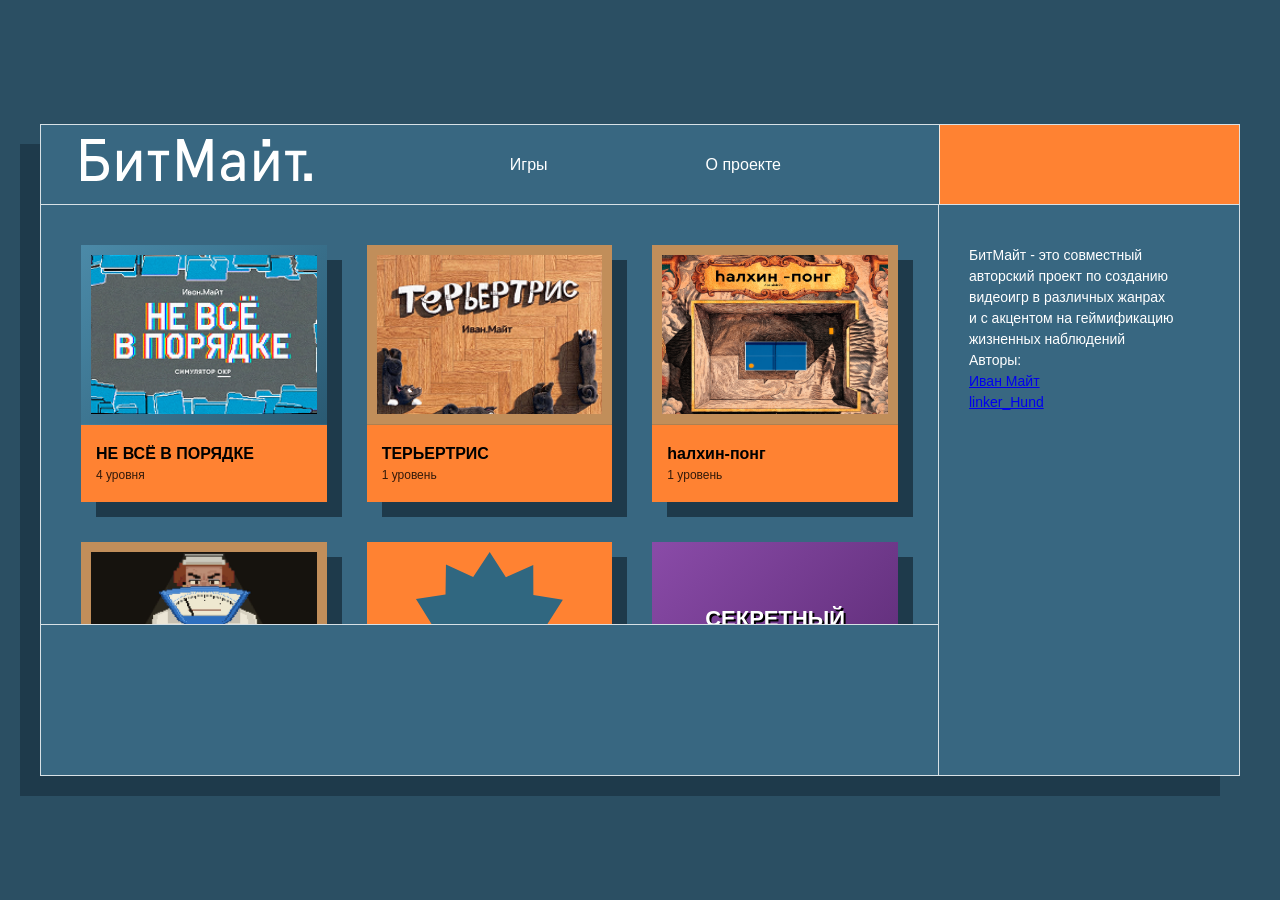
<file: index.html>
<!doctype html>
<html lang="ru">
    <head>
        <meta charset="UTF-8" />
        <meta name="viewport" content="width=device-width, initial-scale=1.0" />
        <title>БитМайт.</title>
        <link rel="icon" type="image/png" href="favicon.png" />
        <link rel="stylesheet" href="styles.css" />
        <!-- Yandex.Metrika counter -->
        <script type="text/javascript">
            (function(m,e,t,r,i,k,a){
                m[i]=m[i]||function(){(m[i].a=m[i].a||[]).push(arguments)};
                m[i].l=1*new Date();
                for (var j = 0; j < document.scripts.length; j++) {if (document.scripts[j].src === r) { return; }}
                k=e.createElement(t),a=e.getElementsByTagName(t)[0],k.async=1,k.src=r,a.parentNode.insertBefore(k,a)
            })(window, document,'script','https://mc.yandex.ru/metrika/tag.js?id=112335106', 'ym');
        
            ym(112335106, 'init', {ssr:true, webvisor:true, clickmap:true, ecommerce:"dataLayer", referrer: document.referrer, url: location.href, accurateTrackBounce:true, trackLinks:true});
        </script>
<noscript><div><img src="https://mc.yandex.ru/watch/112335106" style="position:absolute; left:-9999px;" alt="" /></div></noscript>
<!-- /Yandex.Metrika counter -->
    </head>
    <body>
        <div class="site-container">
            <!-- Шапка -->
            <header class="header">
                <div class="logo-nav-wrapper">
                    <a href="/" class="logo">
                        <svg
                            version="1.1"
                            id="Layer_1"
                            xmlns="http://www.w3.org/2000/svg"
                            xmlns:xlink="http://www.w3.org/1999/xlink"
                            x="0px"
                            y="0px"
                            viewBox="0 0 602.39 109.59"
                            style="enable-background: new 0 0 602.39 109.59"
                            xml:space="preserve"
                        >
                            <title>БитМайт.</title>
                            <style type="text/css">
                                .st0 {
                                    fill: currentColor;
                                }
                            </style>
                            <g>
                                <path
                                    class="st0"
                                    d="M62.62,0v13.15H13.78v31.47h25.21c10.65,0,18.99,2.87,25.05,8.61c6.05,5.74,9.08,13.67,9.08,23.8
                                    c0,10.12-3.03,18.08-9.08,23.88c-6.05,5.79-14.4,8.69-25.05,8.69H0V0H62.62z M13.78,57.77v38.67h23.17
                                    c14.61,0,21.92-6.47,21.92-19.41c0-12.84-7.31-19.26-21.92-19.26H13.78z"
                                />
                            </g>
                            <g>
                                <path
                                    class="st0"
                                    d="M93.78,30.69h13.15v58.24l36.32-58.24h13.78v78.91h-13.15V51.35l-36.32,58.24H93.78V30.69z"
                                />
                            </g>
                            <g>
                                <path
                                    class="st0"
                                    d="M174.41,42.59v-11.9h55.42v11.9H208.7v67.01h-13.15V42.59H174.41z"
                                />
                            </g>
                            <g>
                                <path
                                    class="st0"
                                    d="M250.97,0h16.91l29.28,77.19L326.43,0h16.91v109.59h-13.78V29.75l-27.55,69.83h-9.71l-27.55-69.83v79.85
                                    h-13.78V0z"
                                />
                            </g>
                            <g>
                                <path
                                    class="st0"
                                    d="M426.95,59.18v50.41h-10.33l-2.19-11.12c-5.74,8.25-13.99,12.37-24.74,12.37c-7.1,0-12.94-1.98-17.54-5.95
                                    c-4.59-3.97-6.89-9.97-6.89-18c0-8.35,3.18-14.74,9.55-19.18c6.37-4.44,15.08-6.65,26.15-6.65h12.84v-3.44
                                    c0-10.85-5.74-16.28-17.22-16.28c-4.18,0-7.75,1.1-10.72,3.29c-2.97,2.19-4.88,5.22-5.71,9.08l-11.59-2.66
                                    c1.04-6.68,4.12-11.95,9.24-15.81c5.11-3.86,11.38-5.79,18.79-5.79c9.18,0,16.54,2.45,22.08,7.36
                                    C424.18,41.7,426.95,49.16,426.95,59.18z M378.72,86.89c0,3.76,1.12,6.71,3.37,8.85c2.24,2.14,5.45,3.21,9.63,3.21
                                    c5.95,0,11.12-1.96,15.5-5.87c4.38-3.91,6.58-9.99,6.58-18.24v-1.88H399.7c-6.68,0-11.85,1.2-15.5,3.6
                                    C380.55,78.96,378.72,82.41,378.72,86.89z"
                                />
                            </g>
                            <g>
                                <path
                                    class="st0"
                                    d="M451.99,30.69h13.15v58.24l36.32-58.24h13.78v78.91h-13.15V51.35l-36.32,58.24h-13.78V30.69z"
                                />
                            </g>
                            <g>
                                <path
                                    class="st0"
                                    d="M532.62,42.59v-11.9h55.42v11.9h-21.14v67.01h-13.15V42.59H532.62z"
                                />
                            </g>
                            <g>
                                <rect
                                    x="473.76"
                                    class="st0"
                                    width="19.71"
                                    height="19.71"
                                />
                            </g>
                            <g>
                                <rect
                                    x="582.68"
                                    y="89.88"
                                    class="st0"
                                    width="19.71"
                                    height="19.71"
                                />
                            </g>
                        </svg>
                    </a>
                    <nav class="nav">
                        <a href="/">Игры</a>
                        <a href="#about">О проекте</a>
                    </nav>
                </div>
                <button class="btn-order"></button>
            </header>

            <!-- Основной контент -->
            <div class="main-content">
                <!-- Левая часть -->
                <div class="left-column">
                    <!-- Контейнер с играми (со скроллом) -->
                    <div class="games-section">
                        <div class="games-grid">
                            <a
                                href="assets/game_1/index.html"
                                class="game-card"
                                data-description="«Не всё в порядке»<br>
                                Симулятор ОКР<br>
                                <br>
                                Цель игры восстановить порядок папок по сетке тренируя свой глазомер. Будет несколько уровней сложности.<br>
                                Игра основана на реальной любви к аккуратному раскладыванию предметов."
                            >
                                <div class="card-cover cover-1">
                                    <img
                                        src="assets/game1.png"
                                        alt="Не всё в порядке"
                                    />
                                </div>
                                <div class="card-info">
                                    <h4>НЕ ВСЁ В ПОРЯДКЕ</h4>
                                    <p>4 уровня</p>
                                </div>
                            </a>

                            <a
                                href="assets/game_2/index.html"
                                class="game-card"
                                data-description="Терьертрис<br>
                                <br>
                                Мой пёс всегда ищет интересные места чтобы прилечь и этот момент вдохновил меня на создание своей версии тетриса.<br>
                                Все что нужно это идеально сочетать различные положения пса и зарабатывать очки."
                            >
                                <div class="card-cover cover-2">
                                    <img
                                        src="assets/game2.png"
                                        alt="Терьерт-трис"
                                    />
                                </div>
                                <div class="card-info">
                                    <h4>ТЕРЬЕРТРИС</h4>
                                    <p>1 уровень</p>
                                </div>
                            </a>

                            <a
                                href="assets/wind-pong/index.html"
                                class="game-card"
                                data-description="hалхин-понг<br>
                                <br>
                                Одинокий стол для пинг-понга на ветру."
                            >
                                <div class="card-cover cover-2">
                                    <img
                                        src="assets/wind-pong.png"
                                        alt="hалхин-понг"
                                    />
                                </div>
                                <div class="card-info">
                                    <h4>hалхин-понг</h4>
                                    <p>1 уровень</p>
                                </div>
                            </a>                            

                            <a
                                href="assets/ya-za-tetey.html"
                                class="game-card"
                                data-description="Я за тётей<br>
                                <br>
                                Очередь — это игра на внимательность.<br>
                                Тыкай в маму в меховой шапке, чтобы не потерять её, и в тётю в красном пальто, чтобы не потерять место. Пока смотришь на одну, теряешь другую.<br>
                                Два дня из жизни очереди."
                            >
                                <div class="card-cover cover-2">
                                    <img
                                        src="assets/ya-za-tetey.jpg"
                                        alt="Я за тётей"
                                    />
                                </div>
                                <div class="card-info">
                                    <h4>Я ЗА ТЁТЕЙ</h4>
                                    <p>2 уровня</p>
                                </div>
                            </a>

                            <a
                                href="#game3"
                                class="game-card"
                                data-description="Новая игра - Скоро"
                            >
                                <div class="card-cover cover-3">
                                    <img
                                        src="assets/coming_soon.svg"
                                        alt="Скоро"
                                    />
                                </div>
                                <div class="card-info">
                                    <h4>НОВАЯ ИГРА</h4>
                                    <p>Скоро</p>
                                </div>
                            </a>

                            <a
                                href="#game4"
                                class="game-card"
                                data-description="Секретный проект"
                            >
                                <div class="card-cover cover-4">
                                    <h3>СЕКРЕТНЫЙ<br />ПРОЕКТ</h3>
                                </div>
                                <div class="card-info">
                                    <h4>СЕКРЕТНЫЙ ПРОЕКТ</h4>
                                    <p>В разработке</p>
                                </div>
                            </a>
                        </div>
                    </div>

                    <!-- Текст под играми -->
                    <div class="bottom-text" id="game-description"></div>
                </div>

                <!-- Правая часть (сайдбар) -->
                <div class="sidebar">
                    <p>БитМайт - это совместный авторский проект по созданию
                    видеоигр в различных жанрах <br/>и с акцентом на геймификацию
                    жизненных наблюдений</p>
                    <p>Авторы:<br/> <a href="https://t.me/Slowvarik">Иван Майт</a><br/> <a href="https://t.me/linker_Hund">linker_Hund</a>
                </div>
                <div id="error-message" class="error-message" style="display: none;"></div>
            </div>
        </div>
        <script>
            const gameCards = document.querySelectorAll(".game-card");
            const descriptionDiv = document.getElementById("game-description");
            const originalText = descriptionDiv.innerHTML;
            const errorDiv = document.getElementById("error-message");

            function showError(message) {
                errorDiv.textContent = message;
                errorDiv.style.display = "block";
                errorDiv.scrollIntoView({ behavior: "smooth" });
            }

            gameCards.forEach((card) => {
                card.addEventListener("mouseenter", () => {
                    descriptionDiv.innerHTML =
                        card.getAttribute("data-description");
                });
                card.addEventListener("mouseleave", () => {
                    descriptionDiv.innerHTML = originalText;
                });
            });
        </script>
        <script>
            let originalMainContent = document.querySelector(".main-content").innerHTML;

            // iframe занимает всю высоту окна под шапкой, чтобы поле игры было максимальным и целиком в кадре.
            function fitGameFrame() {
                const iframe = document.querySelector(".main-content iframe");
                if (!iframe) return;
                const headerHeight = document.querySelector(".header").offsetHeight;
                const bodyStyle = getComputedStyle(document.body);
                const bodyPadding = parseFloat(bodyStyle.paddingTop) + parseFloat(bodyStyle.paddingBottom);
                const containerStyle = getComputedStyle(document.querySelector(".site-container"));
                const containerBorders = parseFloat(containerStyle.borderTopWidth) + parseFloat(containerStyle.borderBottomWidth);
                const height = Math.floor(window.innerHeight - headerHeight - bodyPadding - containerBorders);
                iframe.style.height = `${Math.max(320, height)}px`;
            }

            window.addEventListener("resize", fitGameFrame);

            function loadGame(url) {
                const mainContent = document.querySelector(".main-content");
                mainContent.innerHTML = ''; // Clear previous content
                mainContent.style.display = 'block';
                mainContent.style.minHeight = '0'; // игру ограничивает только высота окна, а не min-height сетки

                const iframe = document.createElement('iframe');
                iframe.src = url;
                iframe.setAttribute('sandbox', 'allow-scripts allow-same-origin');
                iframe.style.width = '100%';
                iframe.style.display = 'block'; // убирает зазор под inline-элементом
                iframe.style.border = 'none';

                iframe.onerror = () => {
                    showError(`Failed to load game from ${url}. Please check the URL and try again.`);
                    // Optionally, revert to original content or show a placeholder
                    mainContent.innerHTML = originalMainContent;
                };

                mainContent.appendChild(iframe); // Then append the iframe
                fitGameFrame();
            }

            // Игры лежат либо в папке (assets/game_1/index.html), либо отдельным файлом
            // (assets/ya-za-tetey.html) — хеш для обеих схем должен восстанавливаться.
            function gameIdFromUrl(url) {
                const parts = url.split("/");
                const last = parts[parts.length - 1];
                return last === "index.html" ? parts[parts.length - 2] : last;
            }

            // Карточки-заглушки («скоро») ведут на #game3/#game4 — их нельзя грузить в iframe.
            function isPlayableCard(card) {
                const href = card.getAttribute("href");
                return Boolean(href) && !href.startsWith("#");
            }

            document.querySelectorAll(".game-card").forEach(card => {
                card.addEventListener("click", (event) => {
                    if (!isPlayableCard(card)) return;
                    event.preventDefault();
                    const url = card.getAttribute("href");
                    loadGame(url);
                    history.pushState({ gameUrl: url }, "", `#${gameIdFromUrl(url)}`);
                });
            });

            window.onpopstate = (event) => {
                if (event.state && event.state.gameUrl) {
                    loadGame(event.state.gameUrl);
                } else {
                    document.querySelector(".main-content").innerHTML = originalMainContent;
                    document.querySelector(".main-content").style.display = 'grid';
                    document.querySelector(".main-content").style.minHeight = '';
                }
            };

            // Initial load
            if (window.location.hash) {
                const gameId = decodeURIComponent(window.location.hash.substring(1));
                const gameCard = Array.from(document.querySelectorAll(".game-card"))
                    .filter(isPlayableCard)
                    .find(card => gameIdFromUrl(card.getAttribute("href")) === gameId);
                if (gameCard) {
                    loadGame(gameCard.getAttribute("href"));
                }
            }
        </script>
    </body>
</html>
</file>
<file: styles.css>
/* Базовые настройки и цвета */
            :root {
                --bg-color: #386781;
                --dark-shadow: #1e3a4b;
                --orange: #ff8232;
                --text-light: #ffffff;
                --text-dark: #000000;
                --border-color: rgba(255, 255, 255, 0.8);
            }

            * {
                box-sizing: border-box;
                margin: 0;
                padding: 0;
                font-family: "Segoe UI", Tahoma, Geneva, Verdana, sans-serif;
            }

            body {
                background-color: #2b4f63;
                display: flex;
                justify-content: center;
                align-items: center;
                min-height: 100vh;
                padding: 20px;
            }

            /* Главный контейнер сайта */
            .site-container {
                background-color: var(--bg-color);
                width: 100%;
                max-width: 1200px;
                box-shadow: -20px 20px 0px var(--dark-shadow);
                border: 1px solid var(--border-color);
                display: flex;
                flex-direction: column;
            }

            .header {
                display: grid;
                grid-template-columns: 1fr 300px; /* Кнопка строго 300px */
                align-items: stretch;
                border-bottom: 1px solid var(--border-color);
                height: 80px;
            }

            .logo-nav-wrapper {
                display: flex;
                align-items: center;
            }

            .logo {
                font-size: 42px;
                font-weight: bold;
                color: var(--text-light);
                text-shadow: 4px 4px 0px var(--dark-shadow);
                padding-left: 40px;
                padding-right: 40px; /* Отступ между логотипом и началом ссылок */
                cursor: pointer;
            }

            .logo svg {
                height: 42px;
            }

            .nav {
                display: flex;
                flex-grow: 1;
                justify-content: space-evenly;
            }

            .nav a {
                color: var(--text-light);
                text-decoration: none;
                font-size: 16px;
                transition: opacity 0.2s;
            }

            .nav a:hover {
                opacity: 0.7;
            }

            .btn-order {
                background-color: var(--orange);
                color: var(--text-dark);
                border: none;
                border-left: 1px solid var(--border-color);
                width: 100%; /* Занимает всю ячейку сетки (300px) */
                font-weight: bold;
                font-size: 16px;
                cursor: pointer;
                transition: background-color 0.2s;
                text-transform: uppercase;
            }

            .btn-order:hover {
                background-color: #e5752d;
            }

            /* Основной контент (Grid) */
            .main-content {
                display: grid;
                grid-template-columns: 1fr 300px; /* Сайдбар строго 300px */
                min-height: 500px;
            }

            /* Левая колонка */
            .left-column {
                display: flex;
                flex-direction: column;
                border-right: 1px solid var(--border-color);
            }

            /* Секция с играми (скроллируемая область) */
            .games-section {
                height: 420px;
                overflow-y: scroll;
                overflow-x: hidden;
                border-bottom: 1px solid var(--border-color);
            }

            /* СТИЛИЗАЦИЯ БЕЛОГО СЛАЙДЕРА (SCROLLBAR) */
            .games-section::-webkit-scrollbar {
                width: 24px;
            }

            .games-section::-webkit-scrollbar-track {
                background: transparent;
                border-left: 1px solid var(--border-color);
            }

            .games-section::-webkit-scrollbar-thumb {
                background-color: #ffffff;
                border-radius: 0;
                border-left: 1px solid var(--border-color);
            }

            /* Сетка для карточек (максимум 3 в ряд) */
            .games-grid {
                display: grid;
                grid-template-columns: repeat(3, 1fr);
                gap: 40px;
                padding: 40px;
                padding-bottom: 60px;
            }

            /* Карточка игры */
            .game-card {
                background-color: var(--orange);
                text-decoration: none;
                color: var(--text-dark);
                box-shadow: 15px 15px 0px var(--dark-shadow);
                transition:
                    transform 0.2s,
                    box-shadow 0.2s;
                display: flex;
                flex-direction: column;
            }

            .game-card:hover {
                transform: translate(5px, 5px);
                box-shadow: 10px 10px 0px var(--dark-shadow);
            }

            /* Имитация обложек */
            .card-cover {
                height: 180px;
                background-color: #555;
                position: relative;
                display: flex;
                justify-content: center;
                align-items: center;
                text-align: center;
                padding: 10px;
                border-bottom: 1px solid rgba(0, 0, 0, 0.1);
            }

            .card-cover img {
                width: 100%;
                height: 100%;
            }

            .cover-1 {
                background: linear-gradient(135deg, #4b8aa8, #2a5a73);
                color: white;
            }
            .cover-1 h3 {
                font-size: 24px;
                text-transform: uppercase;
                text-shadow: 2px 2px 0 #d9534f;
                line-height: 1.1;
            }

            .cover-2 {
                background: #c18e5a;
                color: white;
            }
            .cover-2 h3 {
                font-size: 22px;
                font-family: "Courier New", Courier, monospace;
                text-shadow: 2px 2px 0 black;
                transform: rotate(-5deg);
            }

            .cover-3 {
                background-color: var(--orange);
            }
            .star-shape {
                background-color: var(--bg-color);
                color: white;
                padding: 30px 20px;
                clip-path: polygon(
                    50% 0%,
                    61% 35%,
                    98% 35%,
                    68% 57%,
                    79% 91%,
                    50% 70%,
                    21% 91%,
                    32% 57%,
                    2% 35%,
                    39% 35%
                );
                font-size: 14px;
            }

            .cover-4 {
                background: linear-gradient(135deg, #8a4ba8, #5a2a73);
                color: white;
            }
            .cover-4 h3 {
                font-size: 22px;
                text-transform: uppercase;
                text-shadow: 2px 2px 0 black;
            }

            .card-info {
                padding: 20px 15px;
                flex-grow: 1;
            }

            .card-info h4 {
                font-size: 16px;
                margin-bottom: 5px;
            }

            .card-info p {
                font-size: 12px;
                opacity: 0.8;
            }

            /* Нижний текстовый блок под играми */
            .bottom-text {
                padding: 30px 40px;
                color: var(--text-light);
                font-size: 14px;
                line-height: 1.5;
                height: 150px;
                overflow-y: auto;
            }

            /* Правая колонка (Сайдбар) */
            .sidebar {
                padding: 40px 30px;
                color: var(--text-light);
                font-size: 14px;
                line-height: 1.5;
            }

            /* Responsive iframe container */
            .iframe-container {
                position: relative;
                width: 100%;
                padding-bottom: 56.25%; /* 16:9 aspect ratio (height / width * 100) */
                height: 0;
                overflow: hidden;
                max-width: 100%;
                background: #000;
            }

            .iframe-container iframe {
                position: absolute;
                top: 0;
                left: 0;
                width: 100%;
                height: 100%;
                border: 0;
            }

            .error-message {
                padding: 20px;
                background-color: #ff4d4d;
                color: white;
                margin-top: 20px;
                border: 1px solid white;
                text-align: center;
                font-weight: bold;
            }

            /* Адаптивность для мобильных устройств */
            @media (max-width: 1000px) {
                .games-grid {
                    grid-template-columns: repeat(2, 1fr);
                }
            }

            @media (max-width: 800px) {
                .header {
                    display: flex;
                    flex-direction: column;
                    height: auto;
                }
                .logo-nav-wrapper {
                    flex-direction: column;
                    padding: 20px;
                    gap: 20px;
                }
                .logo {
                    padding: 0;
                }
                .nav {
                    justify-content: center;
                    gap: 40px;
                }
                .btn-order {
                    border-left: none;
                    border-top: 1px solid var(--border-color);
                    padding: 20px;
                }

                .main-content {
                    grid-template-columns: 1fr;
                }
                .left-column {
                    border-right: none;
                }
                .games-grid {
                    grid-template-columns: 1fr;
                }
            }
</file>
